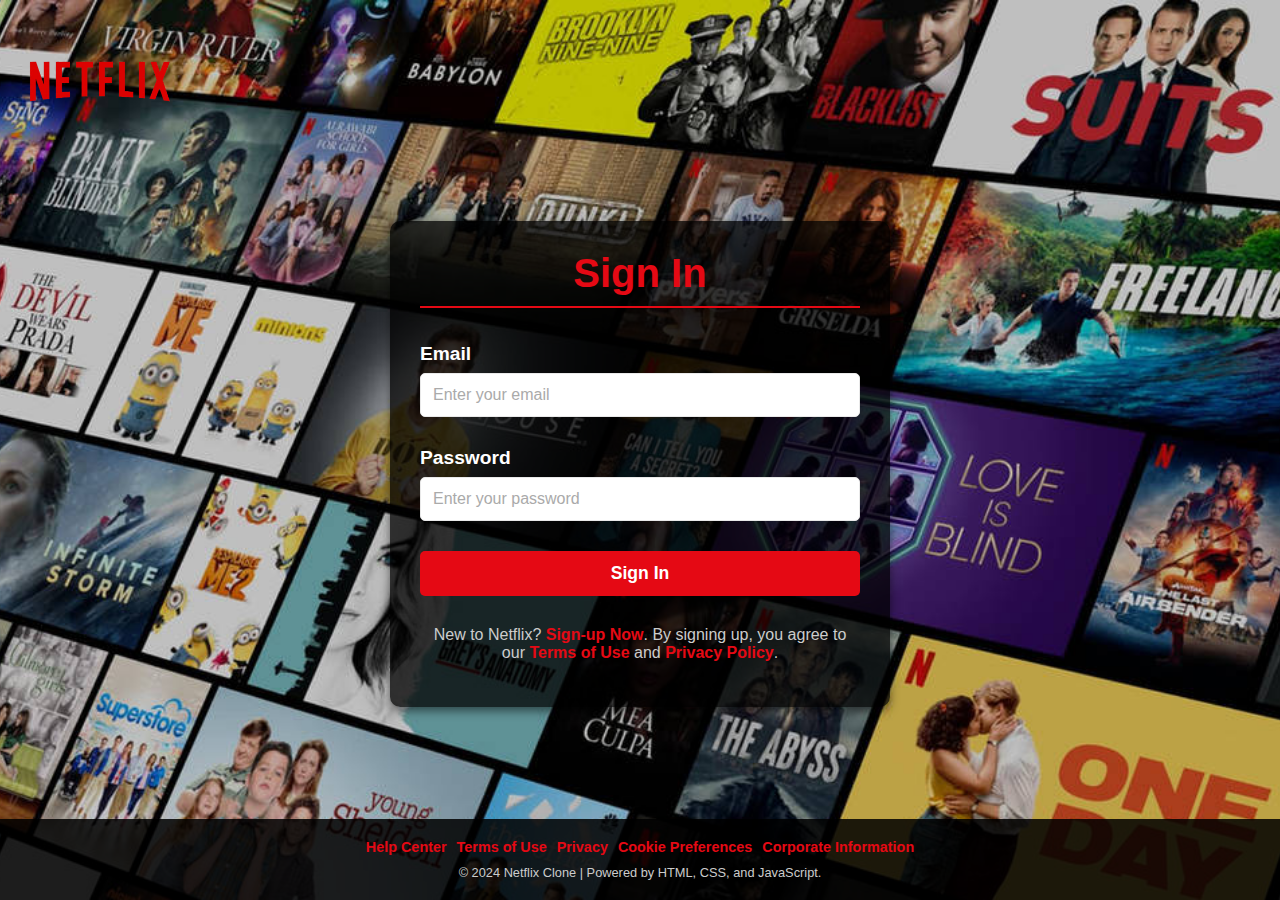
<file: netflix/src/main/resources/static/index.html>
<!DOCTYPE html>
<html lang="en">
<head>
    <meta charset="UTF-8">
    <meta name="viewport" content="width=device-width, initial-scale=1.0">
    <link rel="stylesheet" href="css/css.css" type="text/css">
    <title>Netflix Clone - Sign In</title>
</head>
    <body>
    <div class="grid-container">
        <header>
            <div class="logo">
                <img src="img/logo.png" alt="Netflix Logo">
            </div>
        </header>
        <main>
            <form id="loginForm" class="form-style">
                <h1>Sign In</h1>
                <div class="content">
                    <label for="email">Email</label>
                    <input type="email" name="email" id="email" placeholder="Enter your email" required>
                </div>
                <div class="content">
                    <label for="password">Password</label>
                    <input type="password" name="password" id="password" placeholder="Enter your password" required>
                </div>
                <div class="content">
                    <input type="submit" value="Sign In">
                </div>
                <div class="content">
                    <p>
                        New to Netflix? <a href="/register">Sign-up Now</a>. By signing up, you agree to our
                        <a href="#terms">Terms of Use</a> and <a href="#privacy">Privacy Policy</a>.
                    </p>
                </div>
            </form>
        </main>
        <footer>
            <div class="footer-links">
                <a href="#help">Help Center</a>
                <a href="#terms">Terms of Use</a>
                <a href="#privacy">Privacy</a>
                <a href="#cookies">Cookie Preferences</a>
                <a href="#corporate">Corporate Information</a>
            </div>
            <div class="footer-text">
                © 2024 Netflix Clone | Powered by <span>HTML</span>, <span>CSS</span>, and <span>JavaScript</span>.
            </div>
        </footer>
    </div>
    <script src="js/login.js"></script>
    </body>
</html>
</file>
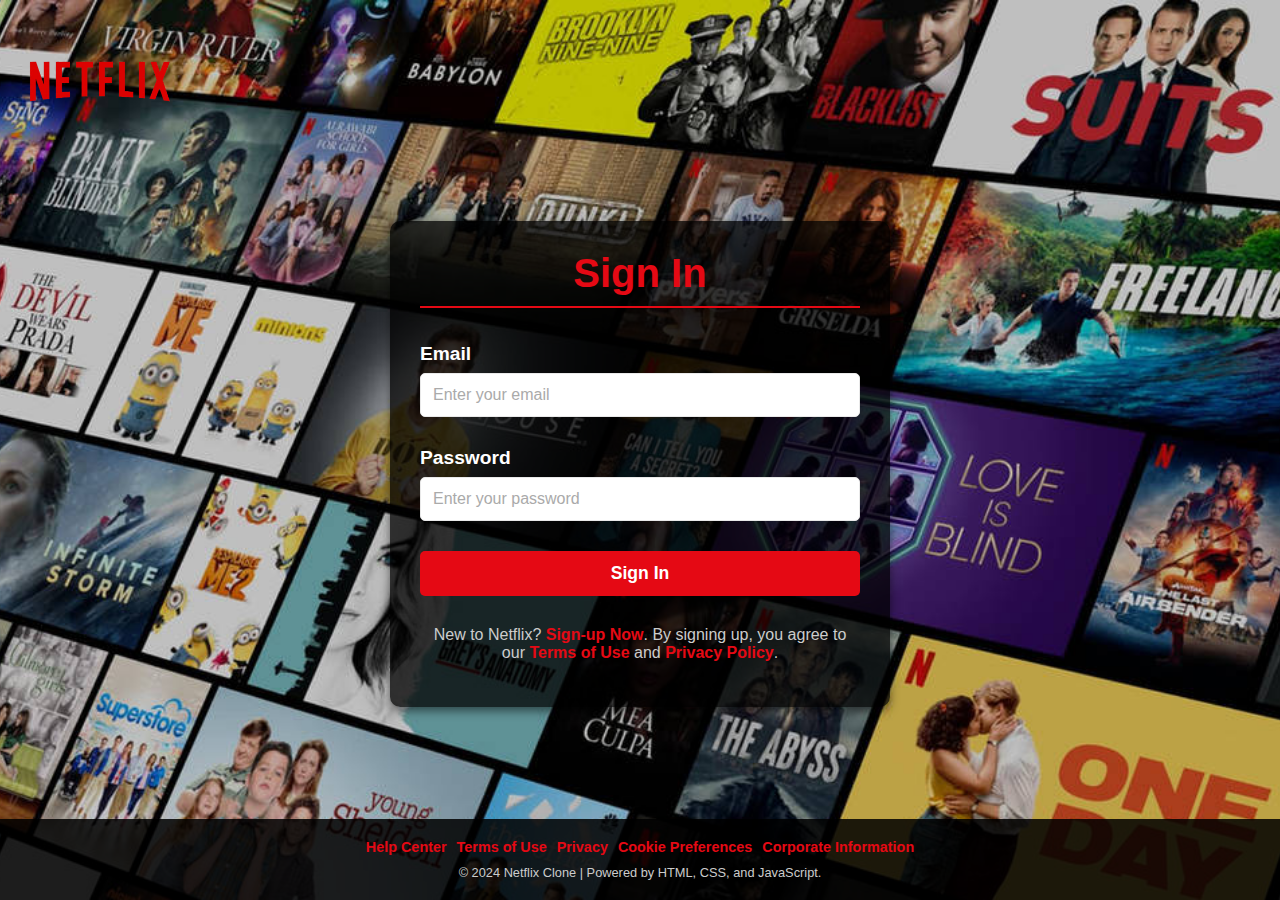
<file: netflix/src/main/resources/templates/index.html>
<!DOCTYPE html>
<html lang="en">
<head>
    <meta charset="UTF-8">
    <meta name="viewport" content="width=device-width, initial-scale=1.0">
    <link rel="stylesheet" href="css/css.css" type="text/css">
    <title>Netflix Clone - Sign In</title>
</head>
    <body>
    <div class="grid-container">
        <header>
            <div class="logo">
                <img src="img/logo.png" alt="Netflix Logo">
            </div>
        </header>
        <main>
            <form id="loginForm" class="form-style">
                <h1>Sign In</h1>
                <div class="content">
                    <label for="email">Email</label>
                    <input type="email" name="email" id="email" placeholder="Enter your email" required>
                </div>
                <div class="content">
                    <label for="password">Password</label>
                    <input type="password" name="password" id="password" placeholder="Enter your password" required>
                </div>
                <div class="content">
                    <input type="submit" value="Sign In">
                </div>
                <div class="content">
                    <p>
                        New to Netflix? <a href="html/register.html">Sign-up Now</a>. By signing up, you agree to our
                        <a href="#terms">Terms of Use</a> and <a href="#privacy">Privacy Policy</a>.
                    </p>
                </div>
            </form>
        </main>
        <footer>
            <div class="footer-links">
                <a href="#help">Help Center</a>
                <a href="#terms">Terms of Use</a>
                <a href="#privacy">Privacy</a>
                <a href="#cookies">Cookie Preferences</a>
                <a href="#corporate">Corporate Information</a>
            </div>
            <div class="footer-text">
                © 2024 Netflix Clone | Powered by <span>HTML</span>, <span>CSS</span>, and <span>JavaScript</span>.
            </div>
        </footer>
    </div>
    <script src="js/login.js"></script>
    </body>
</html>
</file>
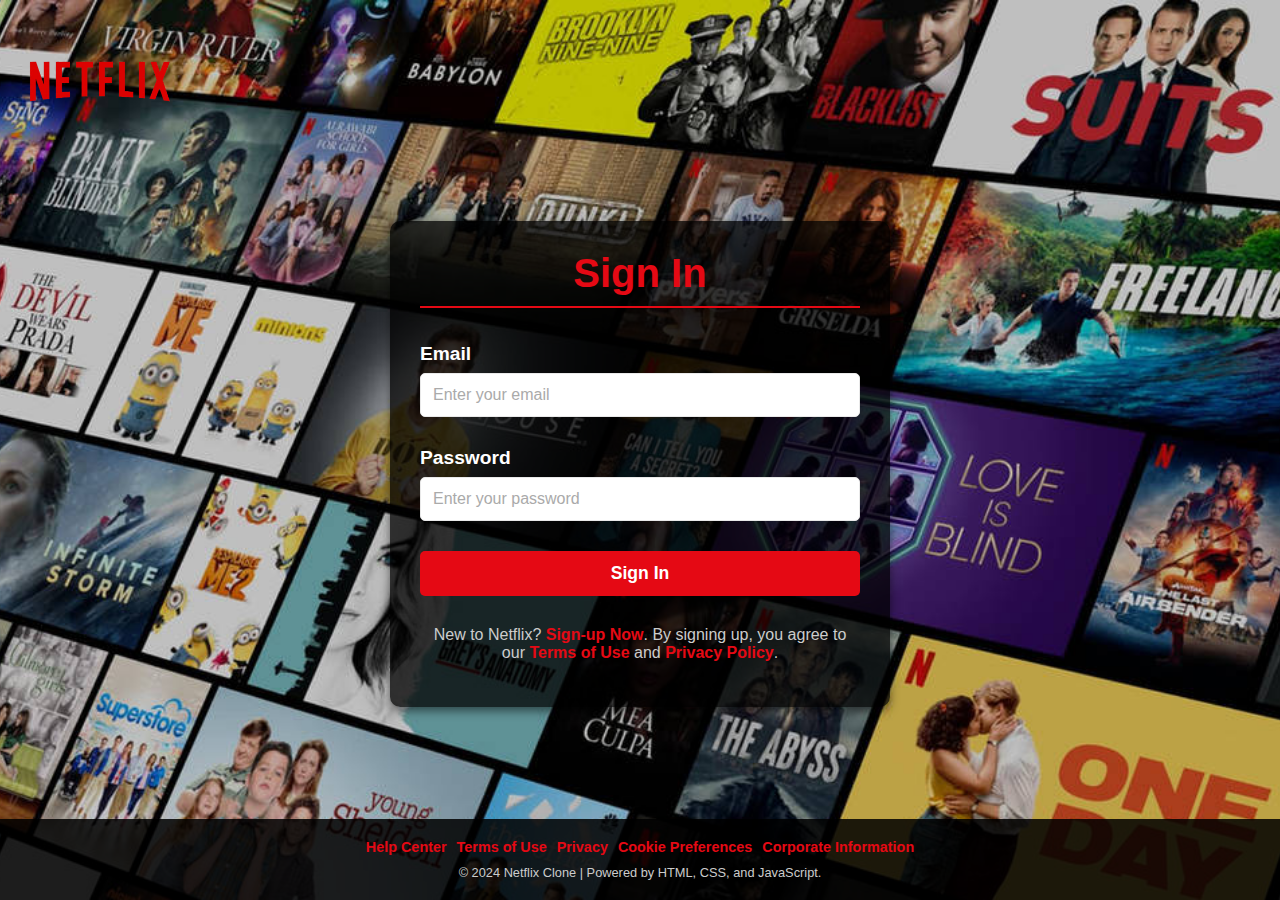
<file: netflix/src/main/resources/static/templates/index.html>
<!DOCTYPE html>
<html lang="en">
<head>
    <meta charset="UTF-8">
    <meta name="viewport" content="width=device-width, initial-scale=1.0">
    <link rel="stylesheet" href="../css/css.css" type="text/css">
    <title>Netflix Clone - Sign In</title>
</head>
    <body>
    <div class="grid-container">
        <header>
            <div class="logo">
                <img src="../img/logo.png" alt="Netflix Logo">
            </div>
        </header>
        <main>
            <form id="loginForm" class="form-style">
                <h1>Sign In</h1>
                <div class="content">
                    <label for="email">Email</label>
                    <input type="email" name="email" id="email" placeholder="Enter your email" required>
                </div>
                <div class="content">
                    <label for="password">Password</label>
                    <input type="password" name="password" id="password" placeholder="Enter your password" required>
                </div>
                <div class="content">
                    <input type="submit" value="Sign In">
                </div>
                <div class="content">
                    <p>
                        New to Netflix? <a href="register.html">Sign-up Now</a>. By signing up, you agree to our
                        <a href="#terms">Terms of Use</a> and <a href="#privacy">Privacy Policy</a>.
                    </p>
                </div>
            </form>
        </main>
        <footer>
            <div class="footer-links">
                <a href="#help">Help Center</a>
                <a href="#terms">Terms of Use</a>
                <a href="#privacy">Privacy</a>
                <a href="#cookies">Cookie Preferences</a>
                <a href="#corporate">Corporate Information</a>
            </div>
            <div class="footer-text">
                © 2024 Netflix Clone | Powered by <span>HTML</span>, <span>CSS</span>, and <span>JavaScript</span>.
            </div>
        </footer>
    </div>
    <script src="../js/login.js"></script>
    </body>
</html>
</file>
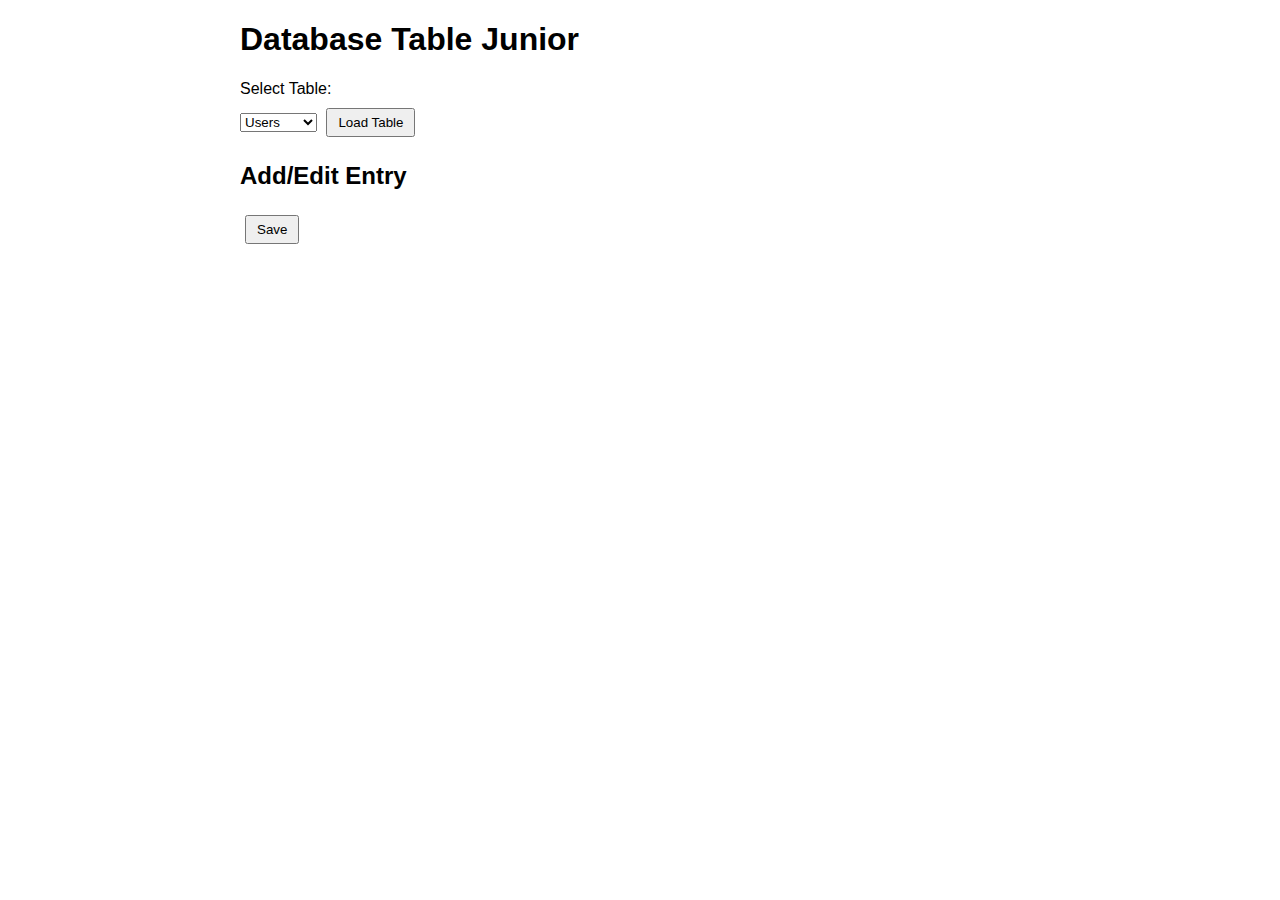
<file: netflix/src/main/resources/static/html/junior-dashboard.html>
<!DOCTYPE html>
<html lang="en">
<head>
    <meta charset="UTF-8">
    <meta name="viewport" content="width=device-width, initial-scale=1.0">
    <link rel="stylesheet" href="../css/table-style.css">
    <title>Database Table Display</title>
</head>
<body>
<div class="container">
    <h1>Database Table Junior</h1>

    <div>
        <label for="tableSelect">Select Table:</label>
        <select id="tableSelect">
            <option value="users">Users</option>
            <option value="movies">Movies</option>
            <option value="episodes">Episodes</option>
        </select>
        <button id="loadTable">Load Table</button>
    </div>

    <div id="tableContainer"></div>

    <div id="formContainer">
        <h2>Add/Edit Entry</h2>
        <form id="crudForm">
            <div id="formFields"></div>
            <button type="submit">Save</button>
        </form>
    </div>
</div>
<script src="../js/junior-access.js"></script>
</body>
</html>
</file>
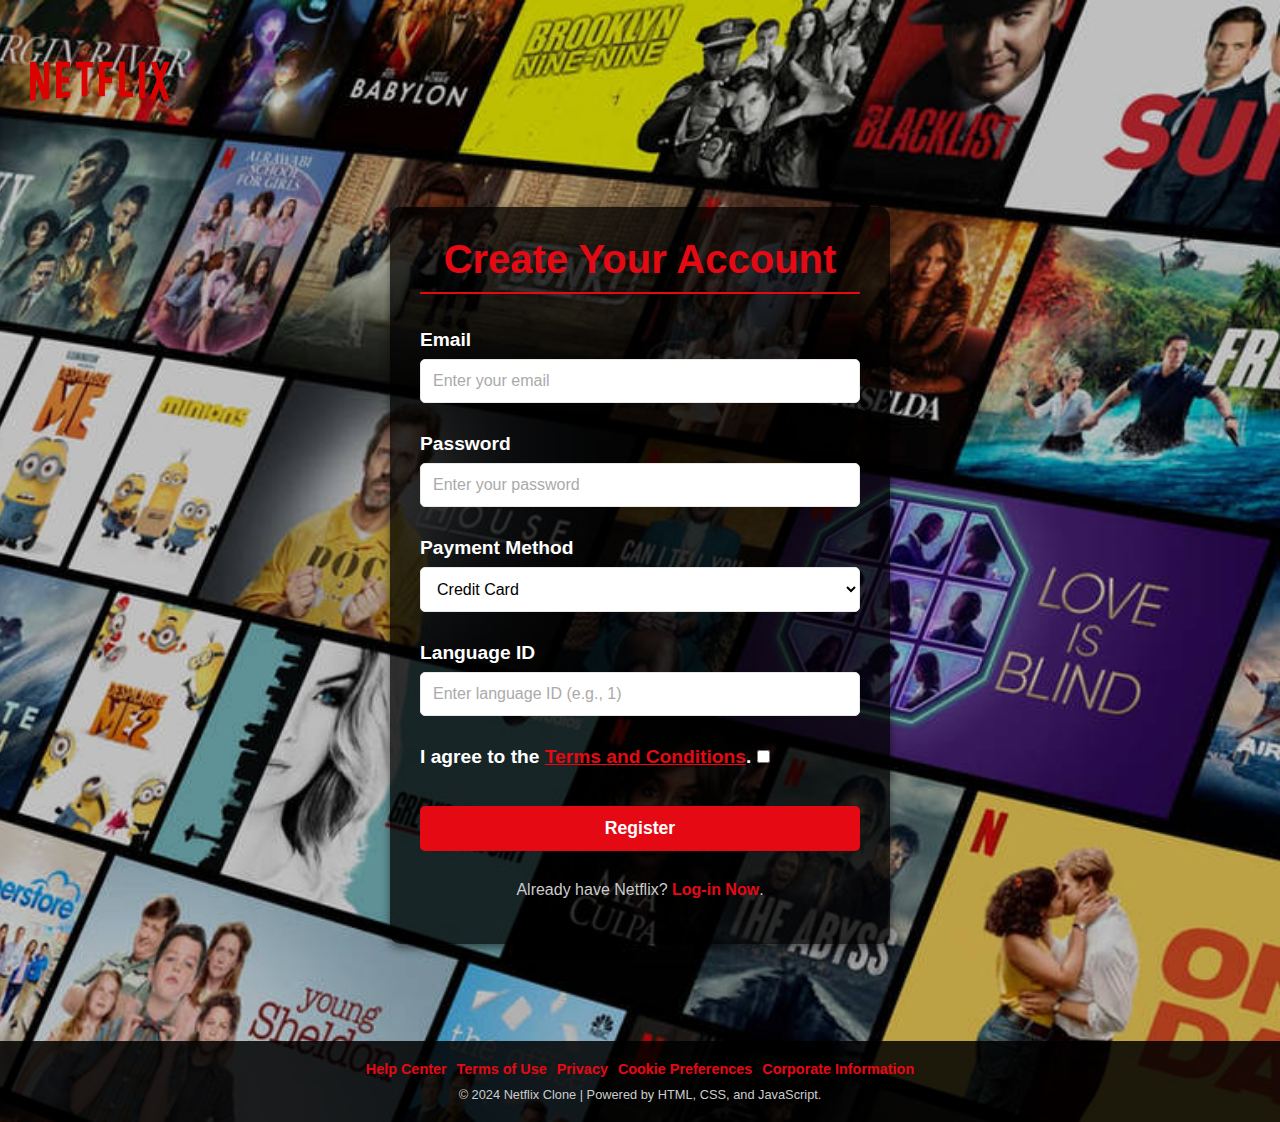
<file: netflix/src/main/resources/static/html/register.html>
<!DOCTYPE html>
<html lang="en">
<head>
  <meta charset="UTF-8">
  <meta name="viewport" content="width=device-width, initial-scale=1.0">
  <link rel="stylesheet" href="../css/css.css" type="text/css">
  <title>Netflix Clone - Register</title>
</head>
  <body>
      <div class="grid-container">
        <header>
          <div class="logo">
            <img src="../img/logo.png" alt="Netflix Logo">
          </div>
        </header>
        <main>
          <form id="registerForm" class="form-style">
            <h1>Create Your Account</h1>
            <div class="content">
              <label for="email">Email</label>
              <input type="email" name="email" id="email" placeholder="Enter your email" required>
            </div>
            <div class="content">
              <label for="password">Password</label>
              <input type="password" name="password" id="password" placeholder="Enter your password" required minlength="8">
            </div>
            <div class="content">
              <label for="paymentMethod">Payment Method</label>
              <select name="paymentMethod" id="paymentMethod" required>
                <option value="Credit Card">Credit Card</option>
                <option value="PayPal">PayPal</option>
                <option value="iDEAL">iDEAL</option>
              </select>
            </div>
            <div class="content">
              <label for="language">Language ID</label>
              <input type="number" name="language" id="language" placeholder="Enter language ID (e.g., 1)" required>
            </div>
            <div class="content">
              <label>
                I agree to the <a href="#terms">Terms and Conditions</a>.
                <input type="checkbox" name="terms" id="terms" required>
              </label>
            </div>
            <div class="content">
              <input type="submit" value="Register">
            </div>
            <div class="content">
              <p>
                Already have Netflix? <a href="index.html">Log-in Now</a>.
              </p>
            </div>
          </form>
        </main>
        <footer>
          <div class="footer-links">
            <a href="#help">Help Center</a>
            <a href="#terms">Terms of Use</a>
            <a href="#privacy">Privacy</a>
            <a href="#cookies">Cookie Preferences</a>
            <a href="#corporate">Corporate Information</a>
          </div>
          <div class="footer-text">
            © 2024 Netflix Clone | Powered by <span>HTML</span>, <span>CSS</span>, and <span>JavaScript</span>.
          </div>
        </footer>
      </div>
    <script src="../js/register.js"></script>
  </body>
</html>
</file>
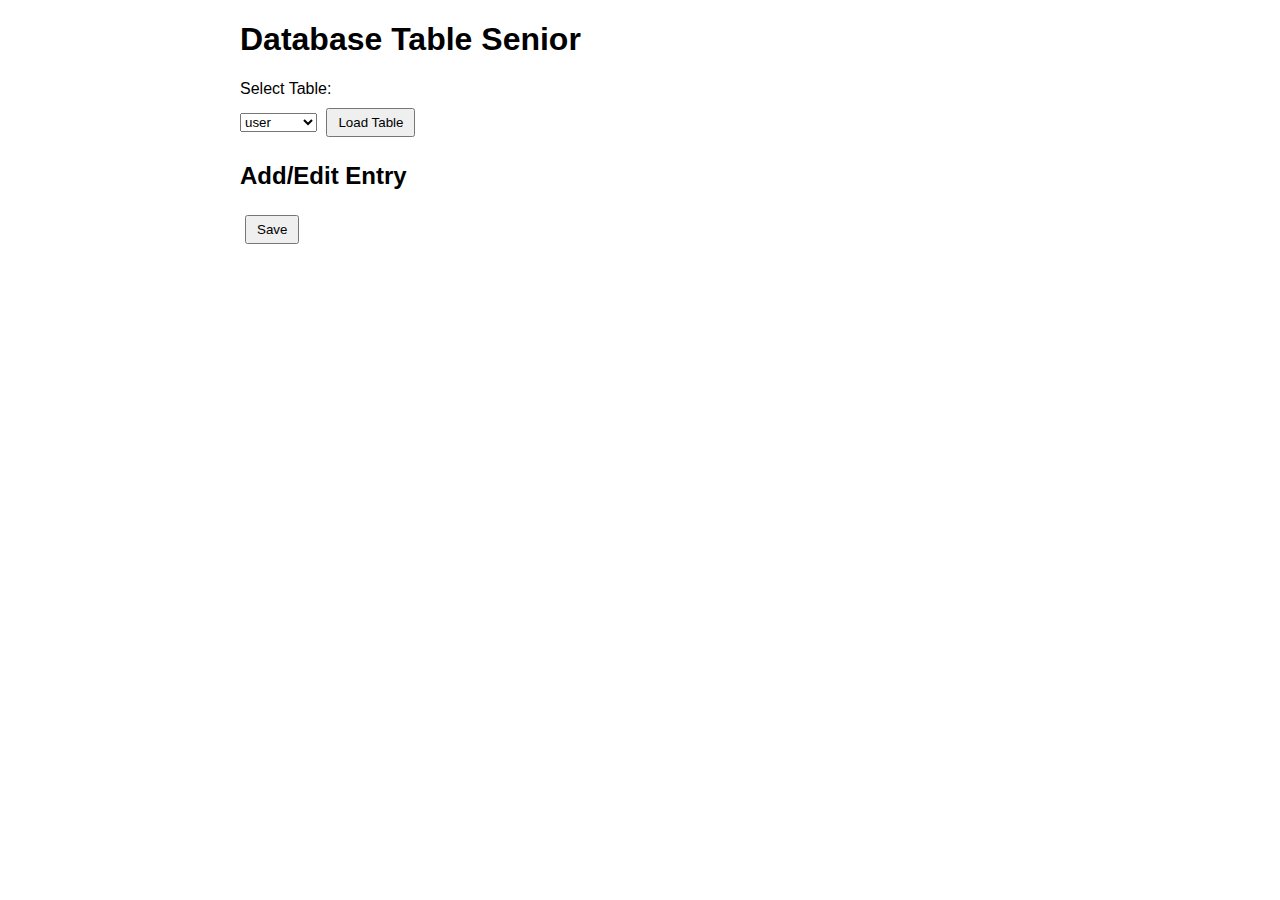
<file: netflix/src/main/resources/static/html/senior-dashboard.html>
<!DOCTYPE html>
<html lang="en">
<head>
    <meta charset="UTF-8">
    <meta name="viewport" content="width=device-width, initial-scale=1.0">
    <link rel="stylesheet" href="../css/table-style.css">
    <title>Database Table Display</title>
</head>
    <body>
        <div class="container">
            <h1>Database Table Senior</h1>

            <div>
                <label for="tableSelect">Select Table:</label>
                <select id="tableSelect">
                    <option value="users">user</option>
                    <option value="movies">movie</option>
                    <option value="episodes">episode</option>
                    <option value="genres">genre</option>
                    <option value="languages">language</option>
                    <option value="payments">payment</option>
                    <option value="series">series</option>
                    <option value="invitations">invitation</option>
                    <option value="profiles">profile</option>
                </select>
                <button id="loadTable">Load Table</button>
            </div>

            <div id="tableContainer"></div>

            <div id="formContainer">
                <h2>Add/Edit Entry</h2>
                <form id="crudForm">
                    <div id="formFields"></div>
                    <button type="submit">Save</button>
                </form>
            </div>
        </div>

        <script src="../js/senior-access.js"></script>
    </body>
</html>
</file>
<file: netflix/src/main/resources/static/css/css.css>
/* General Styling */
* {
    margin: 0;
    padding: 0;
    box-sizing: border-box;
}

.grid-container {
    display: grid;
    grid-template-rows: auto 1fr auto;
    grid-template-columns: 1fr;
    min-height: 100vh;
    background-image: url('../img/background.png');
    background-size: cover;
    background-position: center;
    background-repeat: no-repeat;
    font-family: Arial, Helvetica, sans-serif;
    color: #fff;
}

header {
    display: flex;
    justify-content: start;
    align-items: center;
    padding: 25px;
    grid-row: 1;
}

header .logo img {
    max-width: 150px;
}

main {
    display: flex;
    flex-direction: column;
    align-items: center;
    justify-content: center;
    grid-row: 2;
    padding: 40px 20px;
    text-align: center;
}

form {
    display: flex;
    flex-direction: column;
    gap: 15px;
    max-width: 500px;
    width: 100%;
    padding: 30px;
    border-radius: 10px;
    text-align: left;
    box-shadow: 0px 4px 10px rgba(0, 0, 0, 0.5);
    animation: fadeIn 0.8s ease-in-out;
    background-color: rgba(0, 0, 0, 0.75); /* Default form background */
}

form h1 {
    font-size: 2.5rem;
    margin-bottom: 20px;
    color: #e50914;
    text-align: center;
    border-bottom: 2px solid #e50914;
    padding-bottom: 10px;
}

form a {
    color: #e50914;
}

form .content {
    margin-bottom: 15px;
}

form .content label {
    font-size: 1.2rem;
    color: #fff;
    margin-bottom: 8px;
    display: block;
    font-weight: bold;
}

form .content input,
form .content select {
    width: 100%;
    padding: 12px;
    border: 1px solid #e9e9e9;
    border-radius: 5px;
    font-size: 1rem;
    color: #000;
    background-color: #fff;
    transition: border-color 0.3s ease, box-shadow 0.3s ease;
}

form .content input:focus,
form .content select:focus {
    border-color: #e50914;
    box-shadow: 0px 0px 8px rgba(229, 9, 20, 0.5);
    outline: none;
}

form .content input::placeholder {
    color: #aaa;
}

form .content input[type="checkbox"] {
    width: auto;
    margin-right: 10px;
}

form .content input[type="submit"] {
    background-color: #e50914;
    color: #fff;
    cursor: pointer;
    border: none;
    font-size: 1.1rem;
    font-weight: bold;
    padding: 12px;
    border-radius: 5px;
    transition: background-color 0.3s ease, transform 0.2s ease;
}

form .content input[type="submit"]:hover {
    background-color: #f6121d;
    transform: scale(1.05);
}

form .content p {
    font-size: 1rem;
    color: #ccc;
    text-align: center;
}

form .content p a {
    color: #e50914;
    font-weight: bold;
    text-decoration: none;
    transition: color 0.3s ease;
}

form .content p a:hover {
    color: #f6121d;
   text-decoration: underline;
}

form .content select {
    width: 100%;
    padding: 12px;
    border: 1px solid #e9e9e9;
    border-radius: 5px;
    font-size: 1rem;
    color: #000;
    background-color: #fff;
    transition: border-color 0.3s ease, box-shadow 0.3s ease;
}

form .content select:focus {
    border-color: #e50914;
    box-shadow: 0px 0px 8px rgba(229, 9, 20, 0.5);
    outline: none;
}

/* Footer Styling */
footer {
    display: flex;
    flex-direction: column;
    align-items: center;
    justify-content: center;
    grid-row: 3;
    padding: 20px;
    margin-top: 4em;
    background-color: rgba(0, 0, 0, 0.85);
    width: 100%;
    text-align: center;
    font-size: 0.9rem;
    color: #fff;
}

footer .footer-links {
    display: flex;
    flex-wrap: wrap;
    justify-content: center;
    gap: 10px;
    margin-bottom: 10px;
}

footer .footer-links a {
    color: #e50914;
    text-decoration: none;
    font-weight: bold;
}

footer .footer-links a:hover {
    color: #f6121d;
    text-decoration: underline;
}

footer .footer-text {
    font-size: 0.8rem;
    color: #ccc;
}

@keyframes fadeIn {
    from {
        opacity: 0;
        transform: translateY(-20px);
    }
    to {
        opacity: 1;
        transform: translateY(0);
    }
}
</file>
<file: netflix/src/main/resources/templates/css/css.css>
/* General Styling */
* {
    margin: 0;
    padding: 0;
    box-sizing: border-box;
}

.grid-container {
    display: grid;
    grid-template-rows: auto 1fr auto;
    grid-template-columns: 1fr;
    min-height: 100vh;
    background-image: url('../img/background.png');
    background-size: cover;
    background-position: center;
    background-repeat: no-repeat;
    font-family: Arial, Helvetica, sans-serif;
    color: #fff;
}

header {
    display: flex;
    justify-content: start;
    align-items: center;
    padding: 25px;
    grid-row: 1;
}

header .logo img {
    max-width: 150px;
}

main {
    display: flex;
    flex-direction: column;
    align-items: center;
    justify-content: center;
    grid-row: 2;
    padding: 40px 20px;
    text-align: center;
}

form {
    display: flex;
    flex-direction: column;
    gap: 15px;
    max-width: 500px;
    width: 100%;
    padding: 30px;
    border-radius: 10px;
    text-align: left;
    box-shadow: 0px 4px 10px rgba(0, 0, 0, 0.5);
    animation: fadeIn 0.8s ease-in-out;
    background-color: rgba(0, 0, 0, 0.75); /* Default form background */
}

form h1 {
    font-size: 2.5rem;
    margin-bottom: 20px;
    color: #e50914;
    text-align: center;
    border-bottom: 2px solid #e50914;
    padding-bottom: 10px;
}

form a {
    color: #e50914;
}

form .content {
    margin-bottom: 15px;
}

form .content label {
    font-size: 1.2rem;
    color: #fff;
    margin-bottom: 8px;
    display: block;
    font-weight: bold;
}

form .content input,
form .content select {
    width: 100%;
    padding: 12px;
    border: 1px solid #e9e9e9;
    border-radius: 5px;
    font-size: 1rem;
    color: #000;
    background-color: #fff;
    transition: border-color 0.3s ease, box-shadow 0.3s ease;
}

form .content input:focus,
form .content select:focus {
    border-color: #e50914;
    box-shadow: 0px 0px 8px rgba(229, 9, 20, 0.5);
    outline: none;
}

form .content input::placeholder {
    color: #aaa;
}

form .content input[type="checkbox"] {
    width: auto;
    margin-right: 10px;
}

form .content input[type="submit"] {
    background-color: #e50914;
    color: #fff;
    cursor: pointer;
    border: none;
    font-size: 1.1rem;
    font-weight: bold;
    padding: 12px;
    border-radius: 5px;
    transition: background-color 0.3s ease, transform 0.2s ease;
}

form .content input[type="submit"]:hover {
    background-color: #f6121d;
    transform: scale(1.05);
}

form .content p {
    font-size: 1rem;
    color: #ccc;
    text-align: center;
}

form .content p a {
    color: #e50914;
    font-weight: bold;
    text-decoration: none;
    transition: color 0.3s ease;
}

form .content p a:hover {
    color: #f6121d;
   text-decoration: underline;
}

form .content select {
    width: 100%;
    padding: 12px;
    border: 1px solid #e9e9e9;
    border-radius: 5px;
    font-size: 1rem;
    color: #000;
    background-color: #fff;
    transition: border-color 0.3s ease, box-shadow 0.3s ease;
}

form .content select:focus {
    border-color: #e50914;
    box-shadow: 0px 0px 8px rgba(229, 9, 20, 0.5);
    outline: none;
}

/* Footer Styling */
footer {
    display: flex;
    flex-direction: column;
    align-items: center;
    justify-content: center;
    grid-row: 3;
    padding: 20px;
    margin-top: 4em;
    background-color: rgba(0, 0, 0, 0.85);
    width: 100%;
    text-align: center;
    font-size: 0.9rem;
    color: #fff;
}

footer .footer-links {
    display: flex;
    flex-wrap: wrap;
    justify-content: center;
    gap: 10px;
    margin-bottom: 10px;
}

footer .footer-links a {
    color: #e50914;
    text-decoration: none;
    font-weight: bold;
}

footer .footer-links a:hover {
    color: #f6121d;
    text-decoration: underline;
}

footer .footer-text {
    font-size: 0.8rem;
    color: #ccc;
}

@keyframes fadeIn {
    from {
        opacity: 0;
        transform: translateY(-20px);
    }
    to {
        opacity: 1;
        transform: translateY(0);
    }
}
</file>
<file: netflix/src/main/resources/static/css/table-style.css>
body {
    font-family: Arial, sans-serif;
    margin: 20px;
}

.container {
    max-width: 800px;
    margin: 0 auto;
}

table {
    width: 100%;
    border-collapse: collapse;
    margin-top: 20px;
}

th, td {
    padding: 10px;
    border: 1px solid #ddd;
    text-align: left;
}

button {
    margin: 5px;
    padding: 5px 10px;
    cursor: pointer;
}

#formContainer {
    margin-top: 20px;
}

label {
    display: block;
    margin: 10px 0 5px;
}
</file>
